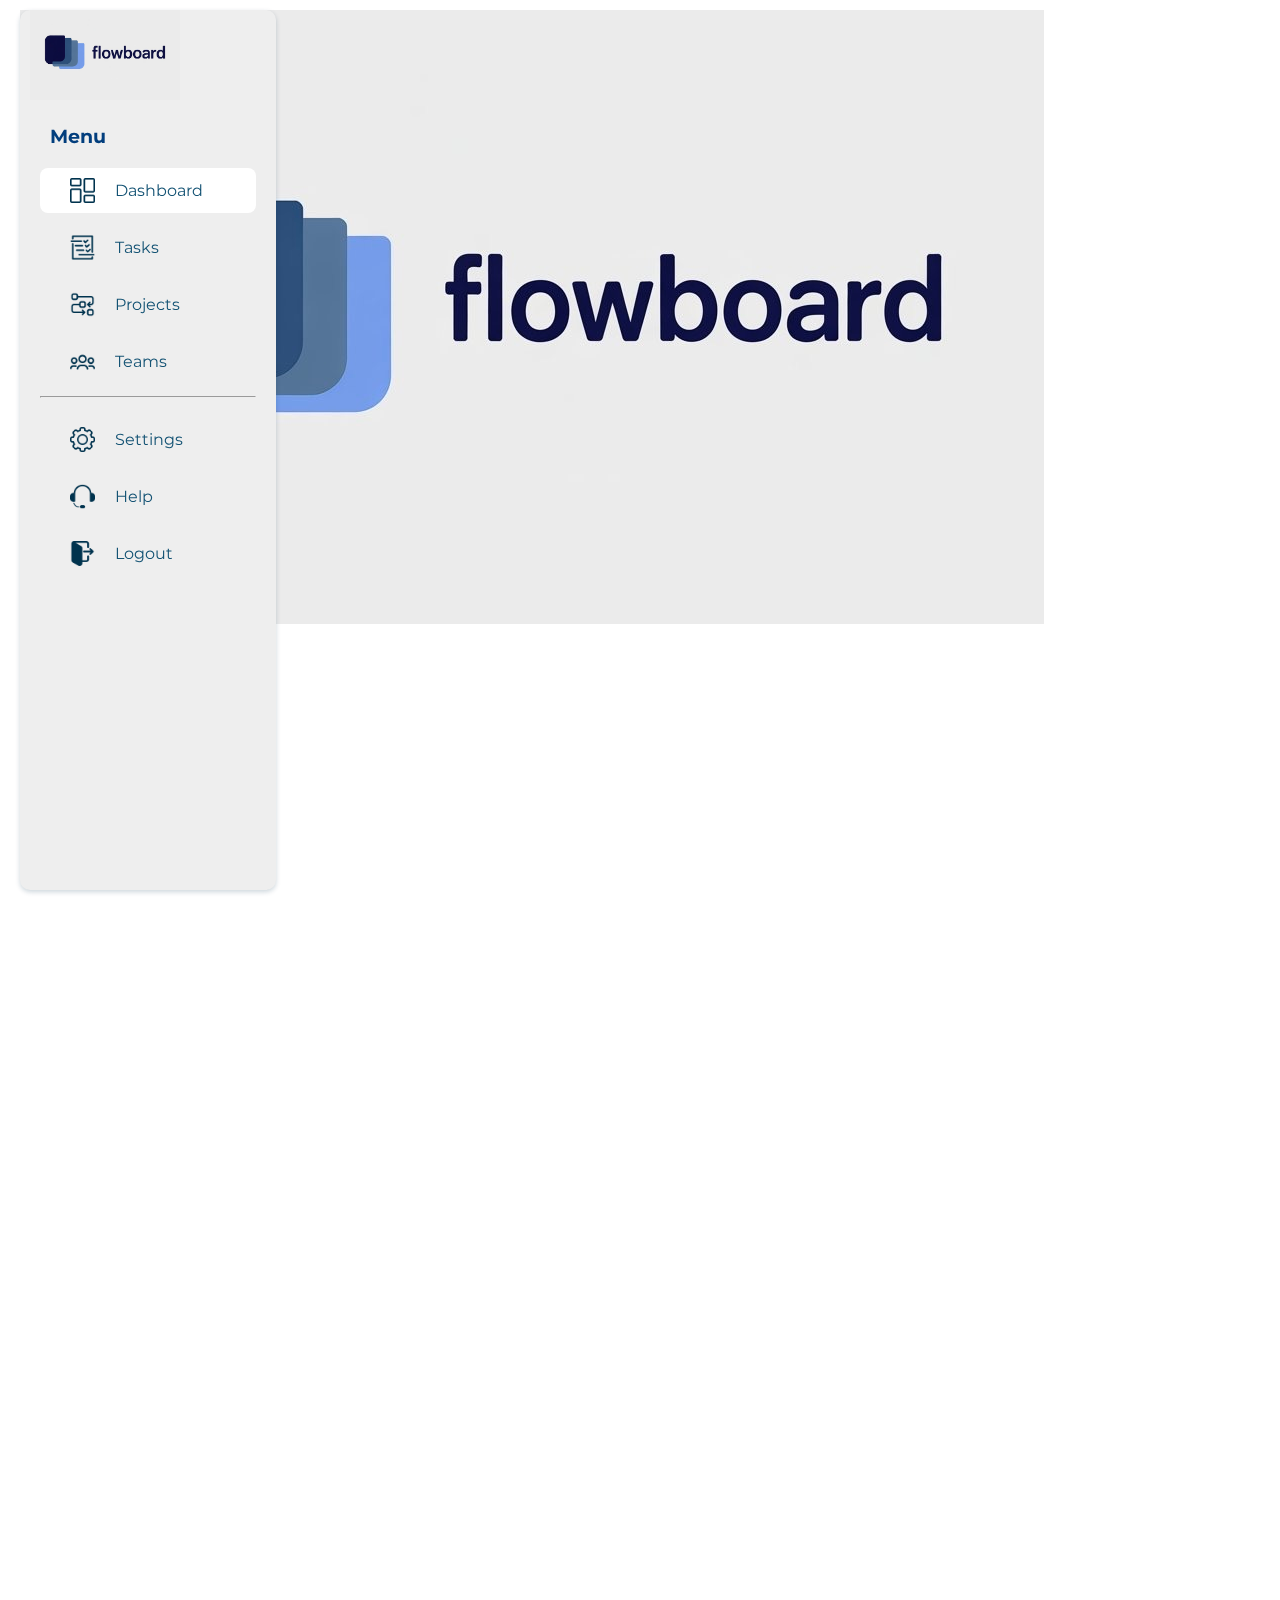
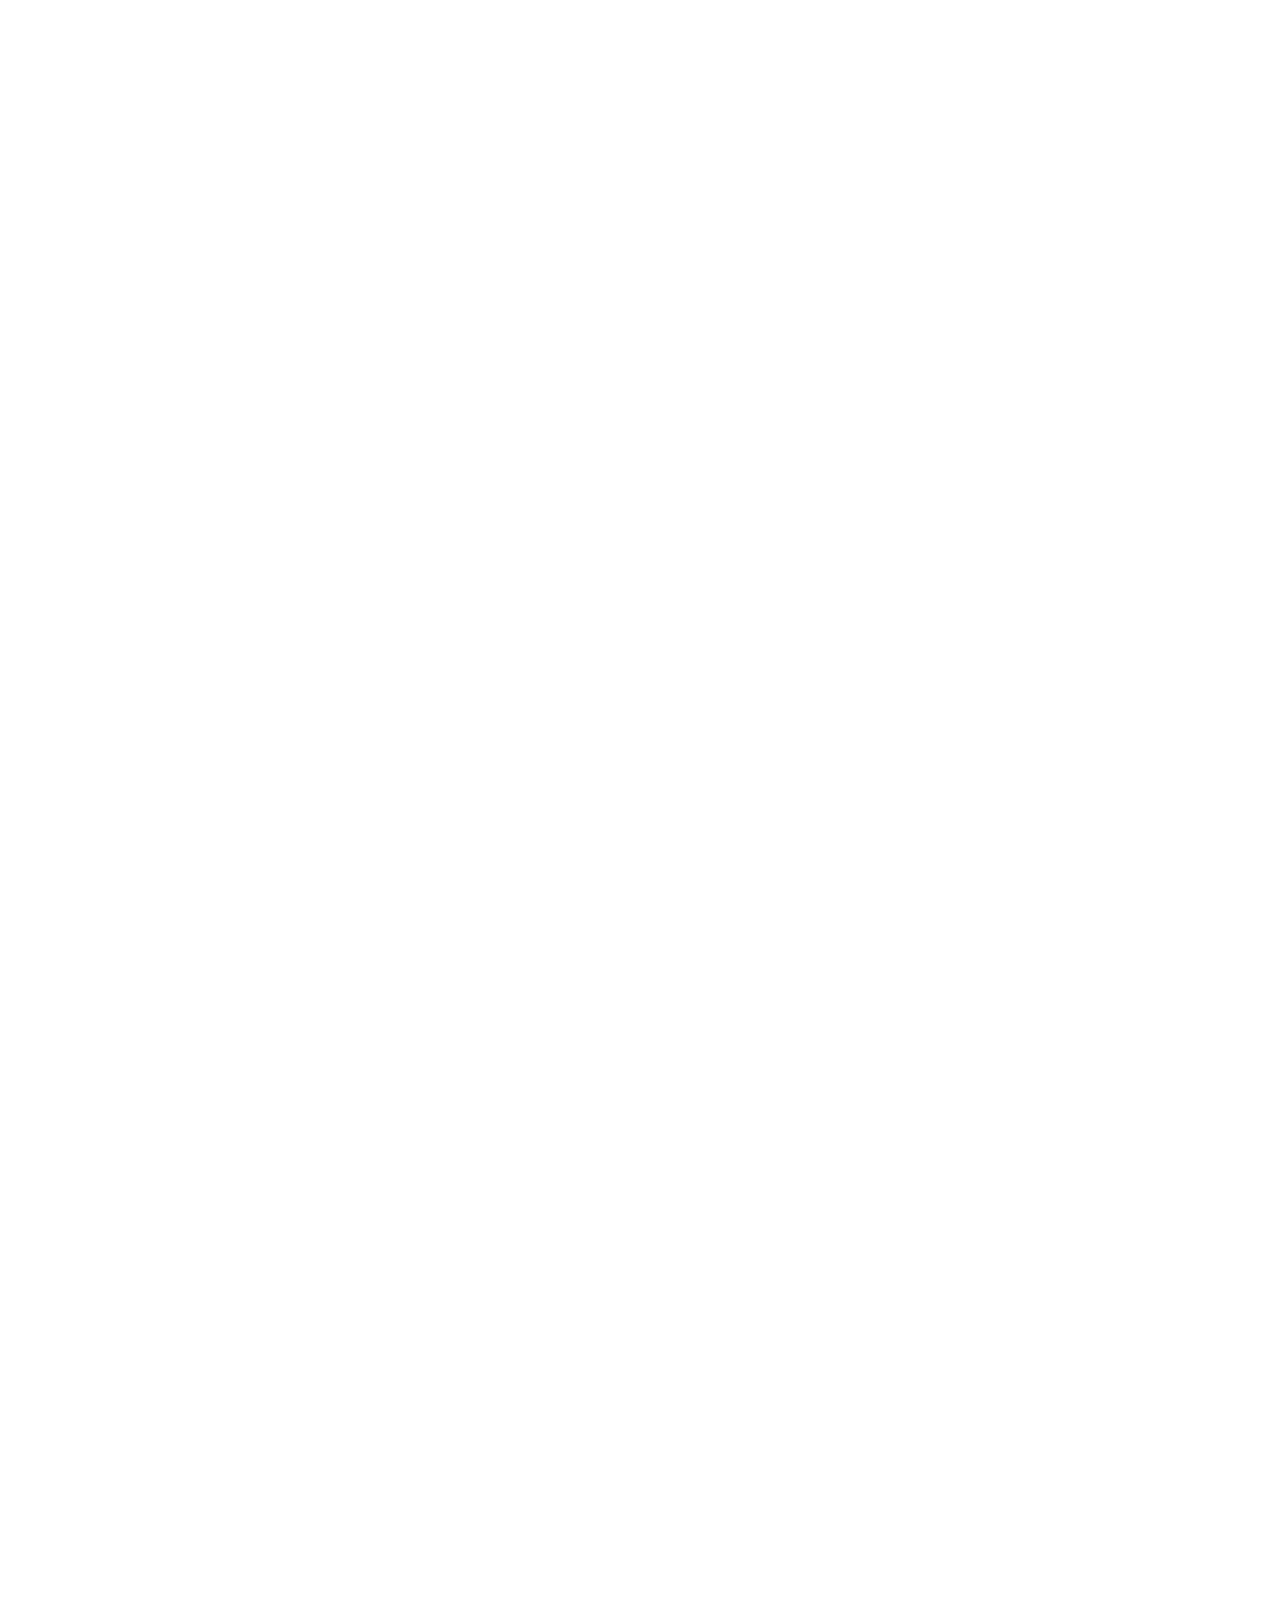
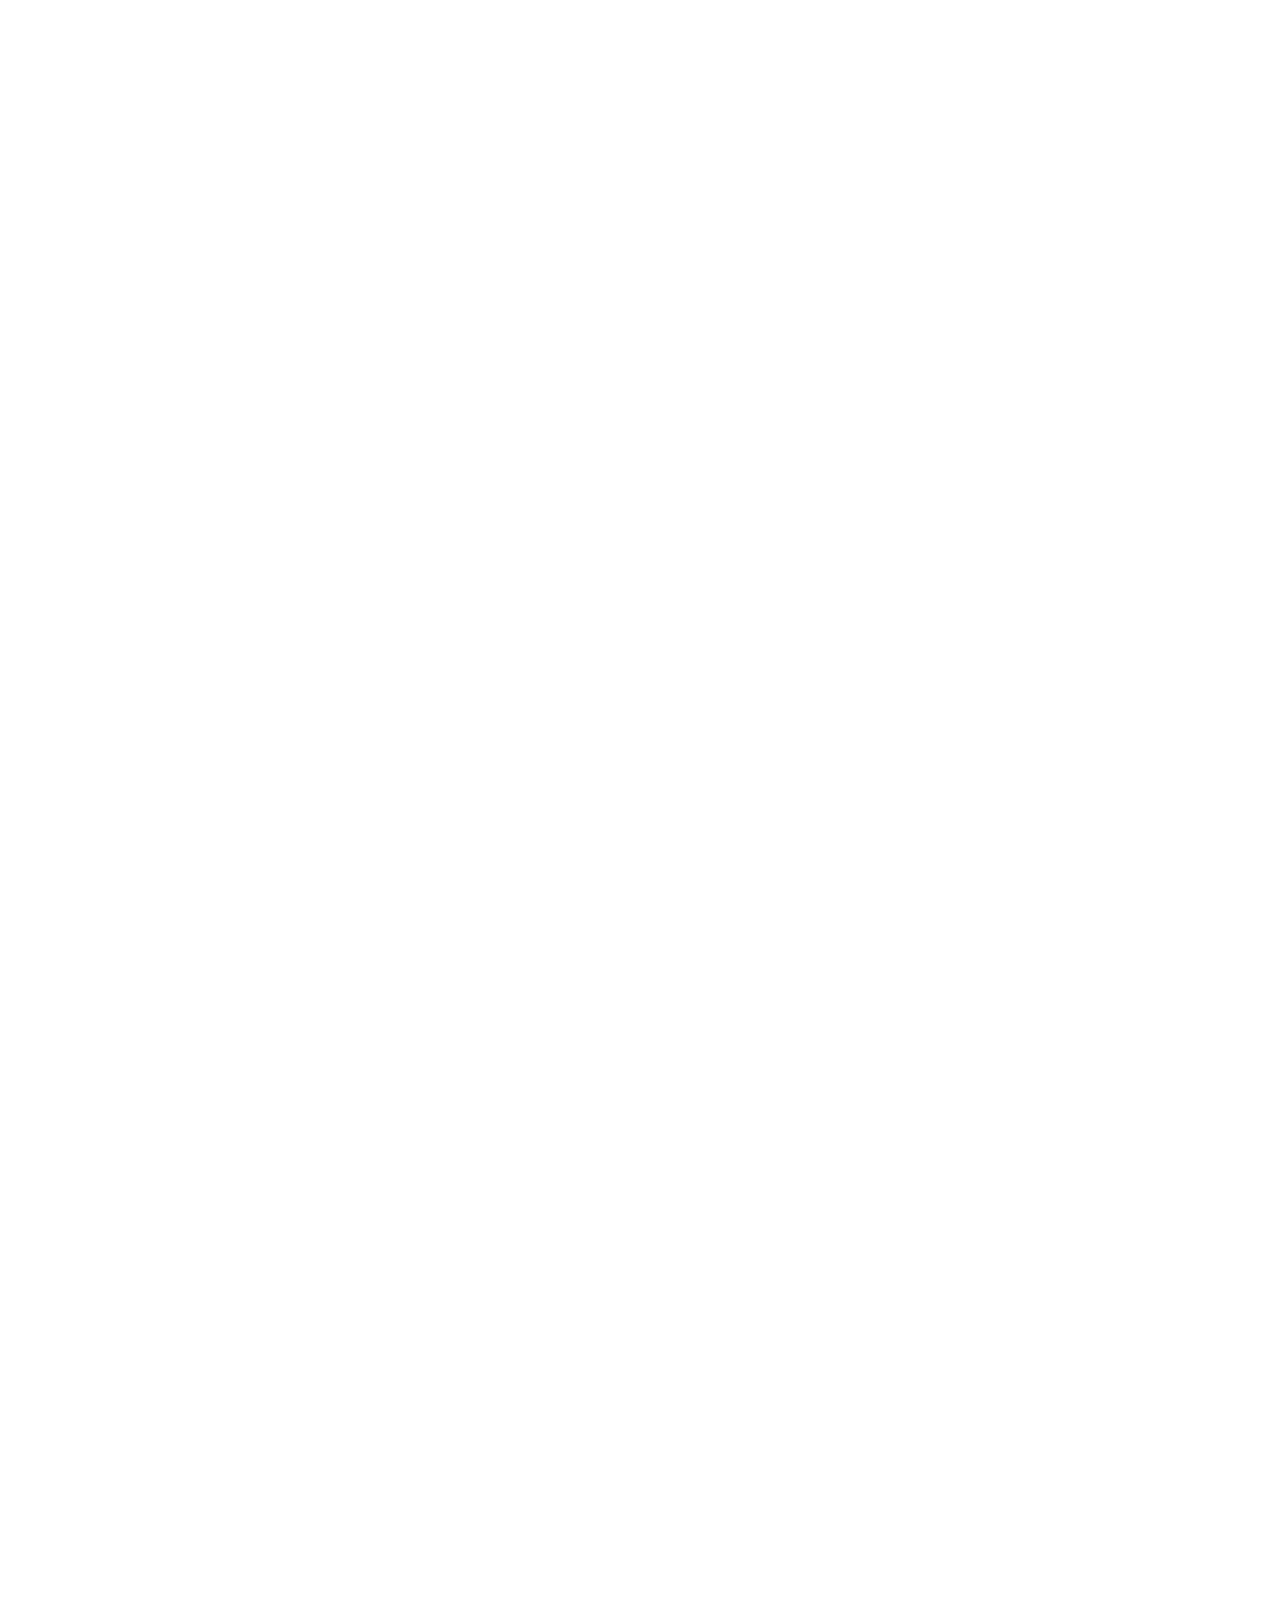
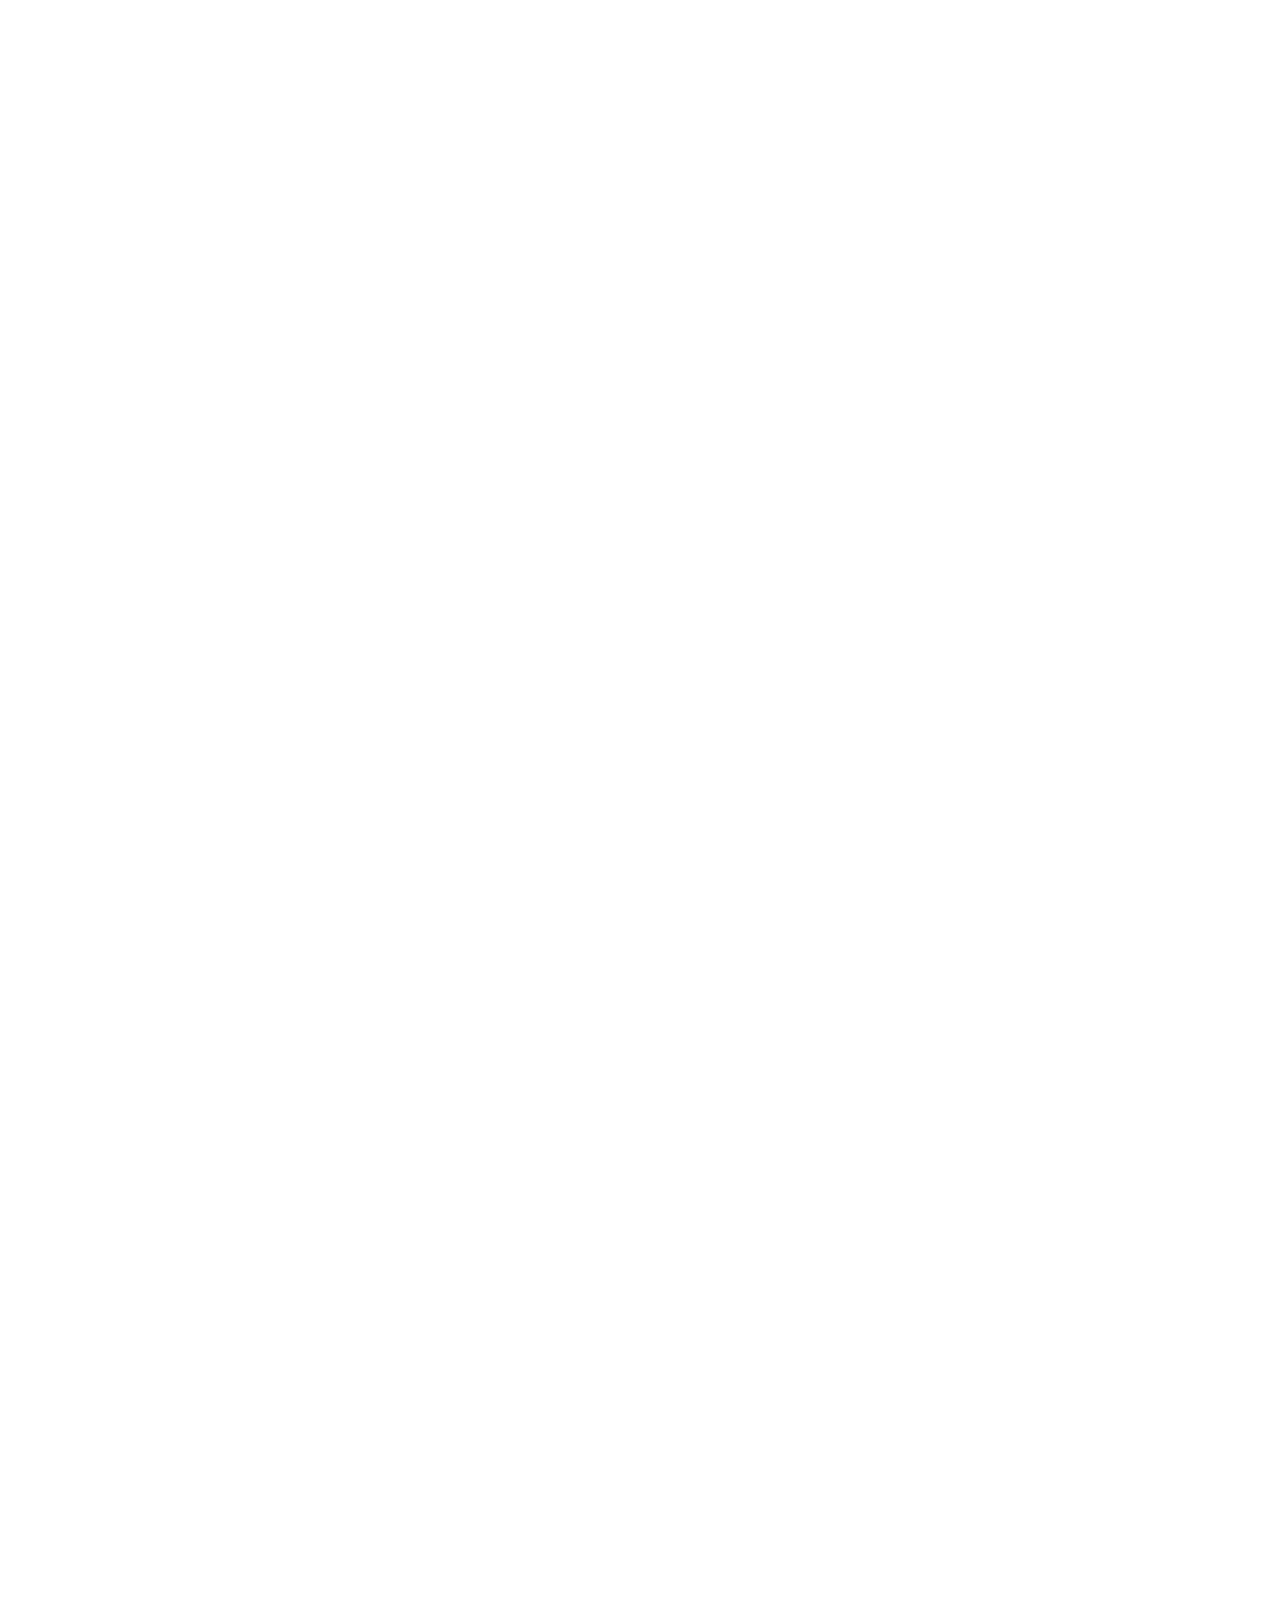
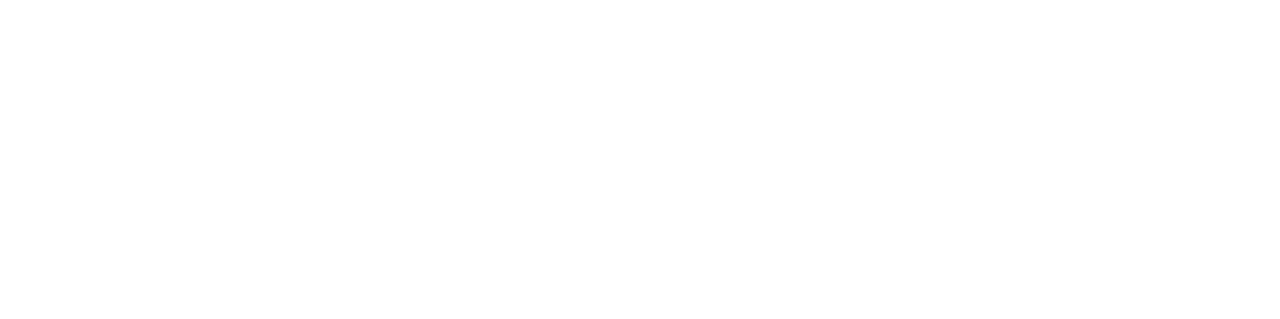
<file: index.html>
<!DOCTYPE html>
<html lang="en">
<head>
    <meta charset="UTF-8">
    <meta name="viewport" content="width=device-width, initial-scale=1.0">
    <title>flowBoard</title>
    <link rel="stylesheet" href="styles.css">
</head>
<body>
    <main>
       <!-- HAMBURGER MENU & MOBILE LOGO (visible only on mobile) -->
        <div class="mobile-header">            
            <img src="assets/images/logo.jpg" alt="flowBoard Logo" class="logo-mobile">

            <div class="hamburger" id="hamburger">
                <span></span>
                <span></span>
                <span></span>
            </div>
        </div>
  
        <!-- SIDEBAR NAV (hidden on mobile by default) -->
        <nav id="sidebar">
            <div class="nav-header">
                <img src="assets/images/logo.jpg" alt="flowBoard Logo" class="logo">
                <div class="hamburger close-btn" id="closeSidebar">
                    <span></span>
                    <span></span>
                    <span></span>
                </div>
            </div>
            <h3>Menu</h3>
            <ul class="nav-links">
                <li class="active"><a href="#dashboard"><img src="assets/icons/dashboard.png" alt=""> <p>Dashboard</p></a></li>
                <li><a href="#tasks"><img src="assets/icons/tasks.png" alt=""> Tasks</a></li>
                <li><a href="#projects"><img src="assets/icons/project-management.png" alt=""> Projects</a></li>
                <li><a href="#teams"><img src="assets/icons/teams.png" alt=""> Teams</a></li>
                <hr>
                <br>
                <li><a href="#"><img src="assets/icons/settings.png" alt=""> Settings</a></li>
                <li><a href="#"><img src="assets/icons/help.png" alt=""> Help</a></li>
                <li><a href="#"><img src="assets/icons/logout.png" alt=""> Logout</a></li>
            </ul>
        </nav>
        <div class="content">
            <section class="main-content visible" id="dashboard">
                <div class="dashboard-header">
                    <div class="search">
                        <input type="text" placeholder="Search...">
                        <img src="assets/icons/search.png" alt="Search Icon">
                    </div>
                    <div class="header-right">
                        <img src="assets/icons/email.png" alt="Email">
                        <img src="assets/icons/notification.png" alt="Notifications">
                        <div class="profile">
                            <img src="assets/icons/user-avatar.png" alt="User Avatar">
                            <div>
                                <p>John Doe</p>
                                <span>Project Manager</span>
                            </div>
                        </div>
                    </div>
                </div>
                <section class="dashboard">
                    <div class="dashboard-header">
                        <div class="right">
                            <h2>
                                Dashboard
                            </h2>
                            <p>Plan, organize, and track your projects efficiently.</p>
                        </div>
                        <div class="left">
                            <button class="btn-primary">Add Project</button>
                            <button class="btn-secondary">Import Data</button>
                        </div>
                    </div>
                    <div class="cards">                            
                        <div class="card card1">
                            <h4>Total Projects</h4>
                            <h2></h2>
                            <p><span>5 <img src="assets/icons/up-arrow.png" alt=""></span> Increase from last month</p>
                        </div>
                        <div class="card card2">
                            <h4>Ended Projects</h4>
                            <h2>10</h2>
                            <p><span>6 <img src="assets/icons/up-arrow.png" alt=""></span> Increase from last month</p>
                        </div>
                        <div class="card card3">
                            <h4>Running Projects</h4>
                            <h2>14</h2>
                            <p><span>2 <img src="assets/icons/up-arrow.png" alt=""></span> Increase from last month</p>
                        </div>
                        <div class="card card4">
                            <h4>Pending Projects</h4>
                            <h2>2</h2>
                            <p>On discussion</p>
                        </div>
                        <div class="card card5">
                            <div class="chart-container">
                                <h3>Tasks completed </h3>
                                <canvas id="analyticsChart" width="400" height="300"></canvas>
                            </div>
                        </div>
                        <div class="card card6">
                            <h4>Reminders</h4>
                            <h3>Meeting with Arc Company</h3>
                            <p>Time : 10:00 AM - 11:00 AM</p>
                            <button class="btn-primary">Start Meeting</button>
                        </div>
                        <div class="card card7">
                            <div class="card-header">
                                <h4>Project </h4>
                                <button class="btn-secondary">+ New</button>
                            </div>
                        </div>
                        <div class="card card8">
                            <div class="card-header">
                                <h4>teams</h4>
                                <button class="btn-secondary">+ Member</button>
                            </div>                            
                        </div>
                        <div class="card card10">
                            <h4>Time Tracking</h4>
                            <h2>00:00:00</h2>
                            <div class="play-button">
                                <img src="assets/icons/play.png"   alt="Play"   class="timer-play">
                                <img src="assets/icons/pause.png"  alt="Pause"  class="timer-pause">
                                <img src="assets/icons/stop.svg"   alt="Stop"   class="timer-stop">
                            </div>
                        </div>
                        <div class="card card12">
                            <div class="chart-container">
                                <h3>Project Progress</h3>
                                <canvas id="progressChart" width="400" height="270"></canvas>
                                <div class="legend">
                                    <div class="legend-item">
                                        <div class="legend-dot" style="background: #00334E;"></div>
                                        Completed
                                    </div>
                                    <div class="legend-item">
                                        <div class="legend-dot" style="background: #5588A3;"></div>
                                        In Progress
                                    </div>
                                    <div class="legend-item">
                                        <div class="legend-dot legend-pending"></div>
                                        Pending
                                    </div>
                                </div>
                            </div>
                        </div>
                    </div>
                </section>
            </section>
            <br><br><br>
            <section class="main-content hidden" id="tasks">
                <div class="task-header">
                    <div class="search">
                        <input type="text" placeholder="Search...">
                        <img src="assets/icons/search.png" alt="Search Icon">
                    </div>
                    <div class="header-right">
                        <button class="btn-primary">Add Task</button>
                        <button class="btn-secondary">Filter</button>
                        <div class="profile">
                            <img src="assets/icons/user-avatar.png" alt="User Avatar">
                            <div>
                                <p>John Doe</p>
                                <span>Project Manager</span>
                            </div>
                        </div>
                    </div>
                </div>
                <section class="tasks-content">
                    <div class="tasks">
                        <div class="to-do">
                            <div class="header">
                                <div class="details">
                                    <span class="type">To Do</span>
                                    <span class="count">0</span>
                                </div>
                                <div class="actions">
                                    <img src="assets/icons/more-options.png" alt="More Options">
                                    <img src="assets/icons/add.png" alt="">
                                </div>
                            </div>
                        </div>
                        <div class="in-progress">
                            <div class="header">
                                <div class="details">
                                    <span class="type">In Progress</span>
                                    <span class="count">0</span>
                                </div>
                                <div class="actions">
                                    <img src="assets/icons/more-options.png" alt="More Options">
                                    <img src="assets/icons/add.png" alt="">
                                </div>
                            </div>
                            
                        </div>
                        <div class="done">
                            <div class="header">
                                <div class="details">
                                    <span class="type">Done</span>
                                    <span class="count">0</span>
                                </div>
                                <div class="actions">
                                    <img src="assets/icons/more-options.png" alt="More Options">
                                    <img src="assets/icons/add.png" alt="">
                                </div>
                            </div>
                        </div>
                        <div class="pending">
                            <div class="header">
                                <div class="details">
                                    <span class="type">Pending</span>
                                    <span class="count">0</span>
                                </div>
                                <div class="actions">
                                    <img src="assets/icons/more-options.png" alt="More Options">
                                    <img src="assets/icons/add.png" alt="">
                                </div>
                            </div>
                                                       
                        </div>
                    </div>
                </section>
            </section>
        </div>
    
    </main>
    <script src="script.js"></script>
</body>
</html>
</file>
<file: styles.css>
@import url('https://fonts.googleapis.com/css2?family=Montserrat:ital,wght@0,100..900;1,100..900&family=Poppins:ital,wght@0,100;0,200;0,300;0,400;0,500;0,600;0,700;0,800;0,900;1,100;1,200;1,300;1,400;1,500;1,600;1,700;1,800;1,900&display=swap');
:root {
  /* Base neutrals */
  --clr-white: #ffffff;
  --clr-black: #000000;
  --clr-gray-light: #F5F5F5;
  --clr-gray-dark: #A9A9A9;

  /* Core palette */
  --clr-light: #EEEEEE;
  --clr-mid1: #5588A3;
  --clr-mid2: #145374;
  --clr-dark: #00334E;
  --clr-navy-deep: #023E7D;
  --clr-teal-blue: #34617F;
  --clr-soft-blue: #5F8FA5;
  --clr-warm-beige: #E1D0B3;

  /* Semantic roles */
  --clr-bg: var(--clr-white);
  --clr-surface: var(--clr-light);
  --clr-primary: var(--clr-teal-blue);
  --clr-secondary: var(--clr-soft-blue);
  --clr-heading: var(--clr-navy-deep);
  --clr-text: var(--clr-mid2);
  --clr-border: var(--clr-warm-beige);
}

* {
    margin: 0;
    padding: 0;
    box-sizing: border-box;
    font-family: 'Montserrat', Arial, sans-serif;
}

html, body {
    scroll-behavior: smooth;
}

body {
    background-color: var(--clr-bg);
    color: var(--clr-text);
}

main {
    display: flex;
    gap: 15px;
    min-height: 100vh;
    height: auto;
    padding: 10px 20px;
}
/* Navigation Styles */
nav {
    width: 20%;
    background-color: var(--clr-surface);
    border-radius: 10px;
    box-shadow: 0 2px 5px rgba(0, 51, 78, 0.2);
    display: flex;
    flex-direction: column;
    gap: 10px;
    padding: 0 10px;
    position: fixed;
    top: 10px;
    left: 20px;
    height: calc(100vh - 20px);
    overflow-y: auto;
}

.logo {
    width: 150px;
    height: auto;
}

nav h3 {
    margin:10px 20px;
    font-size: 1.2rem;
    color: var(--clr-heading);
}
.nav-links {
    list-style: none;
    padding: 0 10px;
    flex-grow: 1;
}

.nav-links li {
    margin-bottom: 12px;
    padding: 10px;
    border-radius: 8px;
    transition: background-color 0.3s;
    color: var(--clr-dark);
}
.nav-links li:hover {
    background-color: var(--clr-white);
    
}
.nav-links li a {
    margin-left: 20px;
    text-decoration: none;
    font-weight: 400;
    transition: color 0.3s;
    display: flex;
    align-items: center;
    gap: 20px;
    color: var(--clr-text);
}

.nav-links img  {
    width: 25px;
    height: 25px;
}
.nav-links .active{
    color: var(--clr-primary);
    font-weight: 600;
    background-color: var(--clr-white);
}
.nav-links li:last-child:hover {
    background-color: rgb(255, 0, 0,0.2);
}
.nav-links li:last-child a:hover {
    color: rgb(255, 0, 0);
}

/* Main Content Styles */
.content{
    display: flex;
    flex-direction: column;
    gap: 50px;
    width: 100%;
}
.main-content {
    display: flex;
    flex-direction: column;
    gap: 15px;
    width: 75%;
    min-height: 100vh;
    margin-left: calc(20% + 20px); 
    transition: opacity 0.8s ease, transform 0.8s ease;
}
.hidden {
  opacity: 0;
  transform: translateY(200px);
  pointer-events: none;
}

.visible {
  opacity: 1;
  transform: translateY(0);
}
/* Header Styles */
.dashboard-header {
    background-color: var(--clr-surface);
    padding: 20px 30px;
    border-radius: 15px;
    display: flex;
    justify-content: space-between;
    align-items: center;
}
/* Search Bar Styles */
.search {
    display: flex;
    align-items: center;
    justify-content: space-between;
    padding: 15px;
    border-radius: 30px;
    width: 300px;
    background-color: var(--clr-white);
    gap: 10px;
    transition: border 0.3s ease; 
    border: 1px solid transparent; 
}

.search:focus-within {
    border: 1px solid var(--clr-primary); 
}

.search input {
    flex-grow: 1;
    border: none; 
    background: transparent; 
    color: var(--clr-text);
    font-size: 1rem;
    font-family: inherit;
    outline: none; 
}

.search input::placeholder {
    color: var(--clr-text); 
}

.search img {
    width: 20px;
    height: 20px;
}
/* Header Right Section Styles */
.header-right {
    display: flex;
    align-items: center;
    gap: 15px;
}
.header-right img {
    width: 30px;
    height: 30px;
}
/* Profile Section Styles */
.profile {
    display: flex;
    gap: 10px;
    align-items: center;
}
.profile img {
    width: 35px;
    height: 35px;
}
.profile p {
    margin: 0;
    font-weight: 500;
    color: var(--clr-heading);
}

/* Dashboard Section Styles */
.dashboard {
    flex-grow: 1;
    background-color: var(--clr-surface);
    border-radius: 15px;
    padding: 20px;
}
.dashboard-header {
    display: flex;
    justify-content: space-between;
    align-items: center;
    margin-bottom: 20px;
}
.dashboard .right h2 {
    font-size: 36px;
    margin-bottom: 15px;
    color: var(--clr-dark);
}
.dashboard .right p {
    font-size: 18px;
    color: var(--clr-text);
    line-height: 1.6;
}
.dashboard .left {
    display: flex;
    align-items: center;
    justify-content: center;
    gap: 15px;
}
.project-item{
    display: flex;
    align-items: center;
    margin-bottom: 10px;
    gap: 15px;
    padding: 10px 0;
    border-bottom: 1px solid var(--clr-navy-deep);
}
.project-item:last-child{
    border-bottom: none;
    margin-bottom: 0;
}
.project-item img{
    width: 40px;
    height: 40px;
    object-fit: cover;
    border-radius:10%;
}
.project-item div>p{
    margin: 0;
    font-size: 14px;
    font-weight: 600;
    color: var(--clr-heading);
}
.project-item .due-date{
    font-size: 10px;
    color: var(--clr-text); 
    border: none
}

.team-item{
    display: flex;
    align-items: center;
    margin-bottom: 10px;
    gap: 15px;
    padding: 10px 0;
    border-bottom: 1px solid var(--clr-navy-deep);
}
.team-item:last-child{
    border-bottom: none;
    margin-bottom: 0;
}
.team-item img{
    width: 40px;
    height: 40px;
    object-fit: cover;
    border-radius:10%;
}
.team-item div>p{
    margin: 0;
    font-size: 16px;
    font-weight: 700;
    color: var(--clr-heading);
}
.team-item .job-title{
    font-size: 13px;
    font-weight: 500;
    color: var(--clr-text); 
    border: none;
}
/* Button Styles */
.btn-primary {
    background: var(--clr-dark);
    background: linear-gradient(140deg, rgba(0, 51, 78, 1) 0%, rgba(2, 62, 125, 1) 27%, rgba(52, 97, 127, 1) 100%);
    color: var(--clr-white);
    border: none;
    border-radius: 25px;
    padding: 12px 24px;
    font-size: 16px;
    font-weight: 600;
    cursor: pointer;
    transition: background-color 0.3s ease, opacity 0.3s ease;
}
.btn-primary:hover {
    background: linear-gradient(140deg, rgba(0, 51, 78, 1) 0%, rgba(2, 62, 125, 1) 27%, rgba(52, 97, 127, 1) 80%);
    opacity: 0.9;
}
.btn-secondary {
    background-color: var(--clr-white);
    color: var(--clr-dark);
    border: 1px solid var(--clr-dark);
    border-radius: 25px;
    padding: 12px 24px;
    font-size: 16px;
    font-weight: 600;
    cursor: pointer;
    transition: background-color 0.3s ease, color 0.3s ease;
}
.btn-secondary:hover {
    color: var(--clr-white);
    background-color: var(--clr-mid2);
}
/*Project Progress Gauge Chart*/
.chart-container {
    max-width: 450px;
    margin: 20px auto;
    text-align: center;
}

canvas {
    display: block;
    margin: 0 auto;
}
.legend {
    display: flex;
    justify-content: center;
    align-items: center;
    margin-top: 15px;
    font-size: 14px;
}
.legend-item {
    display: flex;
    align-items: center;
    margin: 0 15px;
}
.legend-dot {
    width: 16px;
    height: 16px;
    margin-right: 6px;
    border-radius: 50%;
}
.legend-pending {
    background: repeating-linear-gradient(45deg, #5588A3 0px, #5588A3 4px, #f5f5f5 4px, #f5f5f5 8px);
}
/*tasks sections*/
.task-header {
    background-color: var(--clr-surface);
    padding: 20px 30px;
    border-radius: 15px;
    display: flex;
    justify-content: space-between;
    align-items: center;
}
.tasks{
    display: grid;
    grid-template-columns: repeat(4, 1fr);
    justify-content: center;
    align-items: start;
    gap: 20px;
}

.to-do, .in-progress, .done, .pending {
    background-color: var(--clr-surface);
    padding: 15px;
    border-radius: 10px;
    box-shadow: 0 2px 5px rgba(0, 51, 78, 0.2);
    display: flex;
    flex-direction: column;
    gap: 10px;
}
.header{
    display: flex;
    justify-content: space-between;
    align-items: center;
}
.details {
    display: flex;
    justify-content: center;
    align-items: center;
    gap: 15px;
}
.details .type {
    font-size: 14px;
    font-weight: 600;
    color: var(--clr-heading);
}
.details .count {
    font-size: 18px;
    font-weight: 700;
    color: var(--clr-primary);
}
.actions {
    display: flex;
    gap: 10px;
}
.actions img {
    width: 20px;
    height: 20px;
    cursor: pointer;
}

.to-do .details .type {
    background-color: var(--clr-dark);
    
}

.in-progress .details .type {
    background-color: var(--clr-primary);

}

.done .details .type {
    background-color: var(--clr-secondary);

}

.pending .details .type {
    background-color: var(--clr-warm-beige);
}
.details .type {
    padding: 5px ;
    border-radius: 5px;
    color: var(--clr-white);

}
.count {
    font-size: 16px;
    font-weight: 700;
    margin-left: 10px;
    color: var(--clr-primary);
    border: 1px solid var(--clr-primary);
    border-radius: 5px;
    padding: 2px 6px;
}

.task{
    display: flex;
    background-color: var(--clr-white);
    flex-direction: column;
    gap: 10px;
    padding: 15px;
    border-radius: 8px;
}

.task .details {
    justify-content: space-between;
}
.task h4 {
    font-size: 1.1rem;
    color: var(--clr-heading);
    font-weight: 600;
}
.task p {
    font-size: 0.9rem;
    color: var(--clr-text);
    line-height: 1.4;
}
.task .due-date {
    font-size: 0.8rem;
    color: var(--clr-gray-dark);
    font-style: italic;
}

.task .details .type {
    background-color: var(--clr-dark);
    padding: 4px 8px;
    border-radius: 5px;
    font-size: 0.8rem;
}
.task .details .deadline {
    font-size: 12px;
    color: var(--clr-gray-dark);
    font-style: italic;
}
.overdue {
    color: red!important;
}
.urgent{
    color: orange !important;
}

/*cards styles*/

.cards {
    display: grid;
    grid-template-columns: repeat(4, 1fr);
    grid-template-rows: repeat(4, auto);
    gap: 10px;
}
    

.card{
    background-color: var(--clr-white);
    border-radius: 10px;
    padding: 20px;
    box-shadow: 0 2px 5px rgba(0, 51, 78, 0.2);
    display: flex;
    flex-direction: column; 
    justify-content: center;
    
}
.card10{
    align-items: center;
}
.card1,.card10{
    background: var(--clr-dark);
    background: linear-gradient(140deg, rgba(0, 51, 78, 1) 0%, rgba(2, 62, 125, 1) 27%, rgba(52, 97, 127, 1) 75%, #E6D3AB 100%);
    color: var(--clr-white);
    font-size: 12px;
}

/* Specific Card Layouts */
.card1 h2{
    margin: 15px 0;
    color: var(--clr-white)!important;
    font-size: 3rem;
}
.card1 h4,.card10 h4{
    color: var(--clr-white)!important;
}
/* Card Styles */
.card span {
    font-size: 14px;
    color: var(--clr-warm-beige) ;
    border: var(--clr-warm-beige) 1px solid;
    border-radius:8px ;
    padding: 2px 6px;
}
.card p{
    margin: 10px 0;
    font-size: 12px;
    color: var(--clr-warm-beige);
    font-weight: 500;
}
.card span > img {
    width: 10px;
    height: 10px;
}
.card h2{
    margin: 15px 0;
    color: var(--clr-heading);
    font-size: 3rem;
}
.card h3{
    margin: 10px 0;
    color: var(--clr-heading);
    font-size: 1.8rem;
}
.card h4{
    color: var(--clr-heading);
    font-size: 1.2rem;
}
.card6 button{
    width: 100%;    
}
.card6 p{
    font-size: 14px;
    color: var(--clr-gray-dark);
    font-weight: 400;
    font-style: italic;
}
.card10 h2{
    color: var(--clr-white)!important;
    margin: 10px!important;
    font-size: 3em!important;
}

.card10 div {
    display: flex;
    gap: 15px;
    margin-top: 10px;
}
.card10 div img {
    width: 30px;
    height: 30px;
    cursor: pointer;
}
.card-header {
    display: flex;
    justify-content: space-between;
    align-items: center;
}
.card-header button{
    padding: 8px 16px;
    font-size: 14px;
}
.card5 {
    grid-column: span 2 / span 2;
    grid-column-start: 1;
    grid-row-start: 2;
}

.card6 {
    grid-column-start: 3;
    grid-row-start: 2;
}

.card7 {
    grid-row: span 2 / span 2;
    grid-column-start: 4;
    grid-row-start: 2;
    justify-content: flex-start;
    gap:5px;
}

.card8 {
    grid-row: span 2 / span 2;
    grid-column-start: 1;
    grid-row-start: 3;
    justify-content: start;
}

.card10 {
    grid-column-start: 4;
    grid-row-start: 4;
}

.card11 {
    grid-column-start: 4;
    grid-row-start: 1;
}

.card12 {
    grid-row: span 2 / span 2;
    grid-column: span 2 / span 2;
    grid-column-start: 2;
    grid-row-start: 3;
    justify-content: start;
}
</file>
